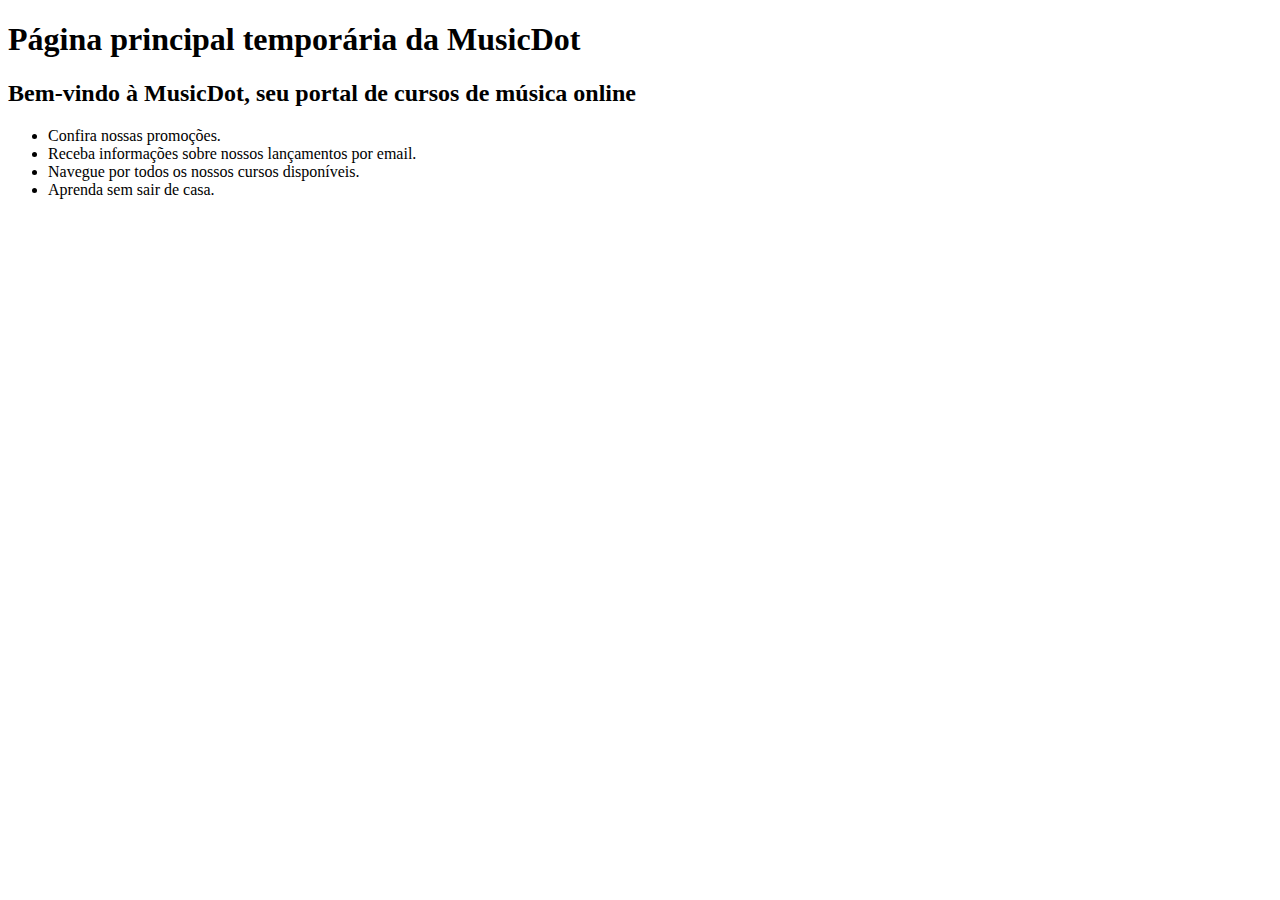
<file: index.html>
<!DOCTYPE html>
<html lang="pt-br">
<head>
    <meta charset="UTF-8">
    <meta name="viewport" content="width=device-width, initial-scale=1.0">
    <title>MusicDot</title>
</head>
<body>

    <h1>Página principal temporária da MusicDot</h1>
    <h2>Bem-vindo à MusicDot, seu portal de cursos de música online</h2>
    <ul>
        <li>Confira nossas promoções.</li>
        <li>Receba informações sobre nossos lançamentos por email.</li>
        <li>Navegue por todos os nossos cursos disponíveis.</li>
        <li>Aprenda sem sair de casa.</li>
    </ul>

    
</body>
</html>
</file>
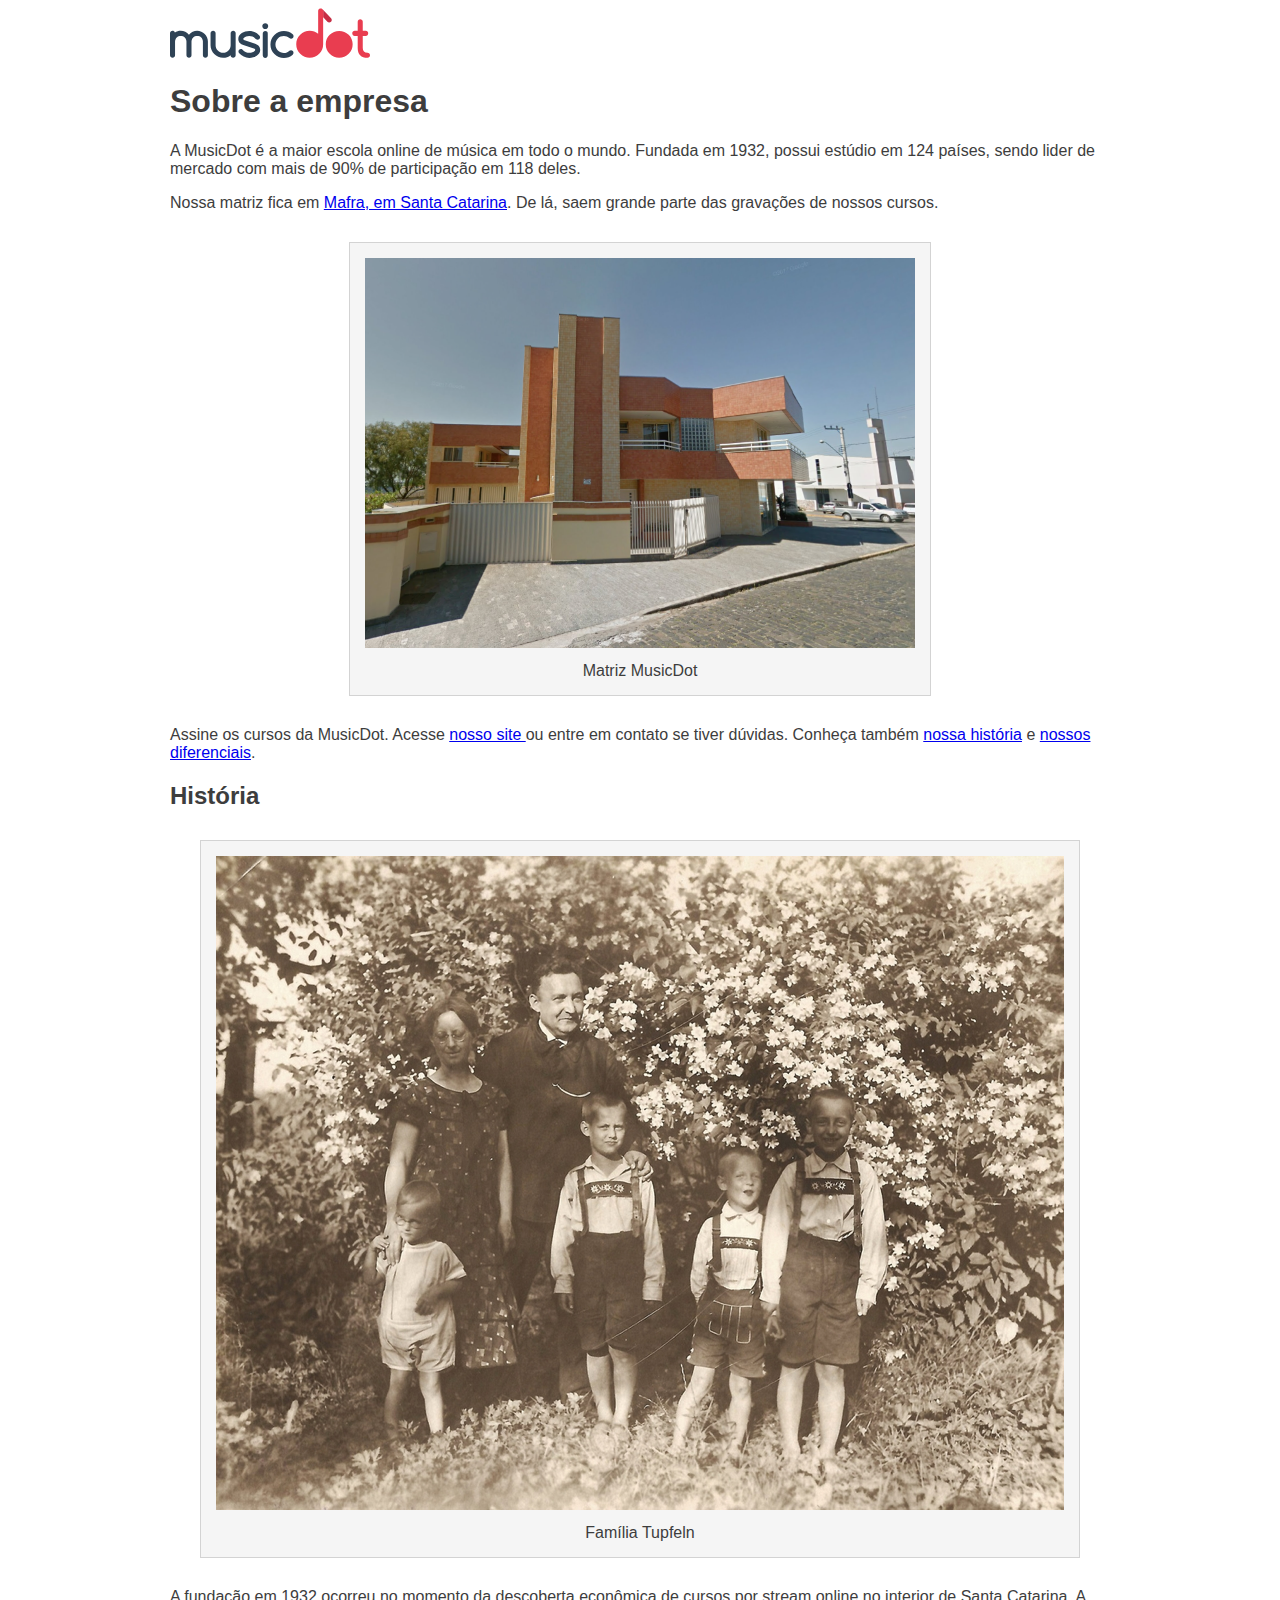
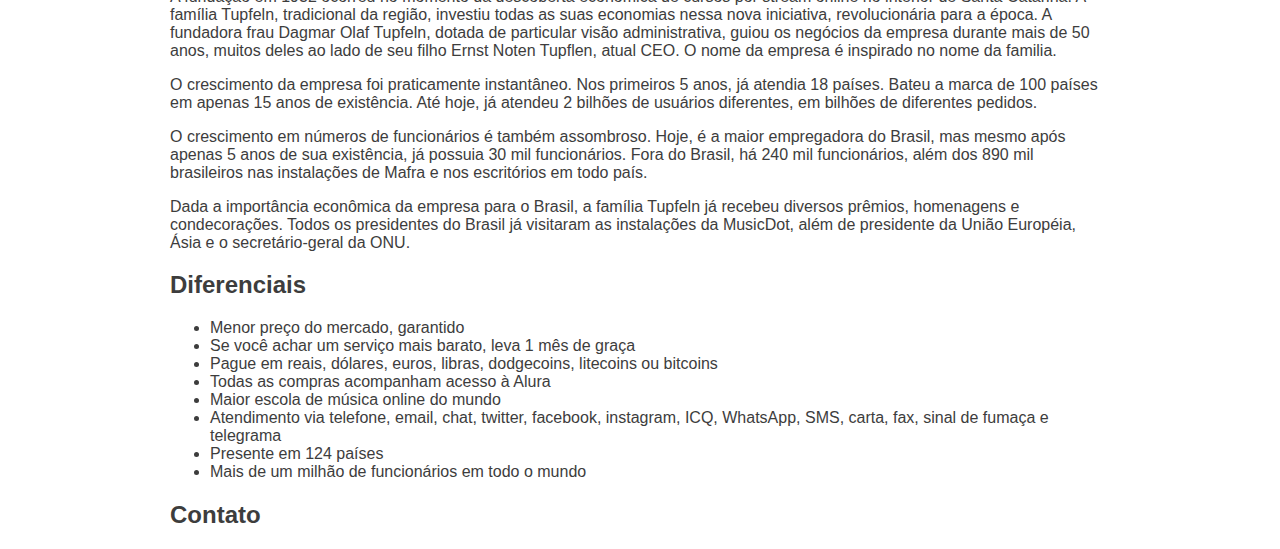
<file: sobre.html>
<!DOCTYPE html>
<html lang="pt-BR">

<head>
    <meta charset="UTF-8">
    <meta name="viewport" content="width=device-width, initial-scale=1.0">
    <title>MusicDot | Sobre a empresa</title>
    <link rel="shortcut icon" href="img/favicon.ico" type="image/x-icon">
    <link rel="stylesheet" href="css/sobre.css">
</head>

<body>

    <img src="img/logo.svg" alt="MusicDot">

    <h1 class="titulo">Sobre a empresa</h1>

    <p>
        A MusicDot é a maior escola online de música em todo o mundo.
        Fundada em 1932, possui estúdio em 124 países, sendo lider de mercado com mais de 90% de participação em 118
        deles.
    </p>

    <p>
        Nossa matriz fica em <a href="https://maps.google.com.br/?q=190,GabrielDequech,Mafra,SC"> Mafra, em Santa Catarina</a>. De lá, saem grande parte das gravações de nossos cursos.
    </p>
        
    <figure class="matriz-musicdot">
        <img src="img/matriz-musicdot.png" alt="Matriz da MusicDot">
        <figcaption>
            Matriz MusicDot
        </figcaption>
    </figure>

    <p>
        Assine os cursos da MusicDot. Acesse <a href="index.html"> nosso site </a> ou entre em contato se tiver dúvidas. Conheça também <a href="#historia"> nossa história</a> e <a href="#diferenciais"> nossos diferenciais</a>. 
    </p>

    <h2 id="historia" class="subtitulo"> História</h2>

    <figure class="familia-tupfeln">
        <img src="img/familia-tupfeln.jpg" alt="Foto da familia tupfeln">
        <figcaption>Família Tupfeln</figcaption>
    </figure>

    <p>
        A fundação em 1932 ocorreu no momento da descoberta econômica de cursos por stream online no interior de Santa Catarina. A família Tupfeln, tradicional da região, investiu todas as suas economias nessa nova iniciativa, revolucionária para a época. A fundadora frau Dagmar Olaf Tupfeln, dotada de particular visão administrativa, guiou os negócios  da empresa durante mais de 50 anos, muitos deles ao lado de seu filho Ernst Noten Tupflen, atual CEO. O nome da empresa é inspirado no nome da familia.
    </p>

    <p>
        O crescimento da empresa foi praticamente instantâneo. Nos primeiros 5 anos, já atendia 18 países. Bateu a marca de 100 países em apenas 15 anos de existência. Até hoje, já atendeu 2 bilhões de usuários diferentes, em bilhões de diferentes pedidos.
    </p>

    <p>
        O crescimento em números de funcionários é também assombroso. Hoje, é a  maior empregadora do Brasil, mas mesmo após apenas 5 anos de sua existência, já possuia 30 mil funcionários. Fora do Brasil, há 240 mil funcionários, além dos 890 mil brasileiros nas instalações de Mafra e nos escritórios em todo país.
    </p>

    <p>
        Dada a importância econômica da empresa para o Brasil, a família Tupfeln já recebeu diversos prêmios, homenagens e condecorações. Todos os presidentes do Brasil já visitaram as instalações da MusicDot, além de presidente da União Européia, Ásia e o secretário-geral da ONU.
    </p>

    <h2 id="diferenciais" class="subtitulo"> Diferenciais</h2>

    <ul>
        <li> Menor preço do mercado, garantido </li>
        <li> Se você achar um serviço mais barato, leva 1 mês de graça</li>
        <li> Pague em reais, dólares, euros, libras, dodgecoins, litecoins ou bitcoins </li>
        <li> Todas as compras acompanham acesso à Alura </li>
        <li> Maior escola de música online do mundo </li>
        <li> Atendimento via telefone, email, chat, twitter, facebook, instagram, ICQ, WhatsApp, SMS, carta, fax, sinal de fumaça e telegrama </li>
        <li> Presente em 124 países </li>
        <li> Mais de um milhão de funcionários em todo o mundo </li>
    </ul>

    <h2 class="titulo"> Contato</h2>

</body>

</html>
</file>
<file: css/sobre.css>
body {
    width: 940px;
    margin-left: auto;
    margin-right: auto;
    font-family: "Helvetica", "Lucida Grande", sans-serif;
    color: #3D3D3D;
}

titulo {
    padding: 10px;
    font-size: 32px;
    background-color: #E1EDF2;
}

subtitulo {
    border-bottom: 2px solid black;
}

figure {
    margin: 30px;
    padding: 15px;
    text-align: center;
    background-color: whitesmoke;
    border: 1px solid lightgrey;
}

figcaption {
    margin-top: 10px;
}

.matriz-musicdot {
    width: 550px;
    margin-left: auto;
    margin-right: auto;
}

.familia-tupflen {
    width: 275px;
    float: right;
}

figure img {
    width: 100%;
}
</file>
